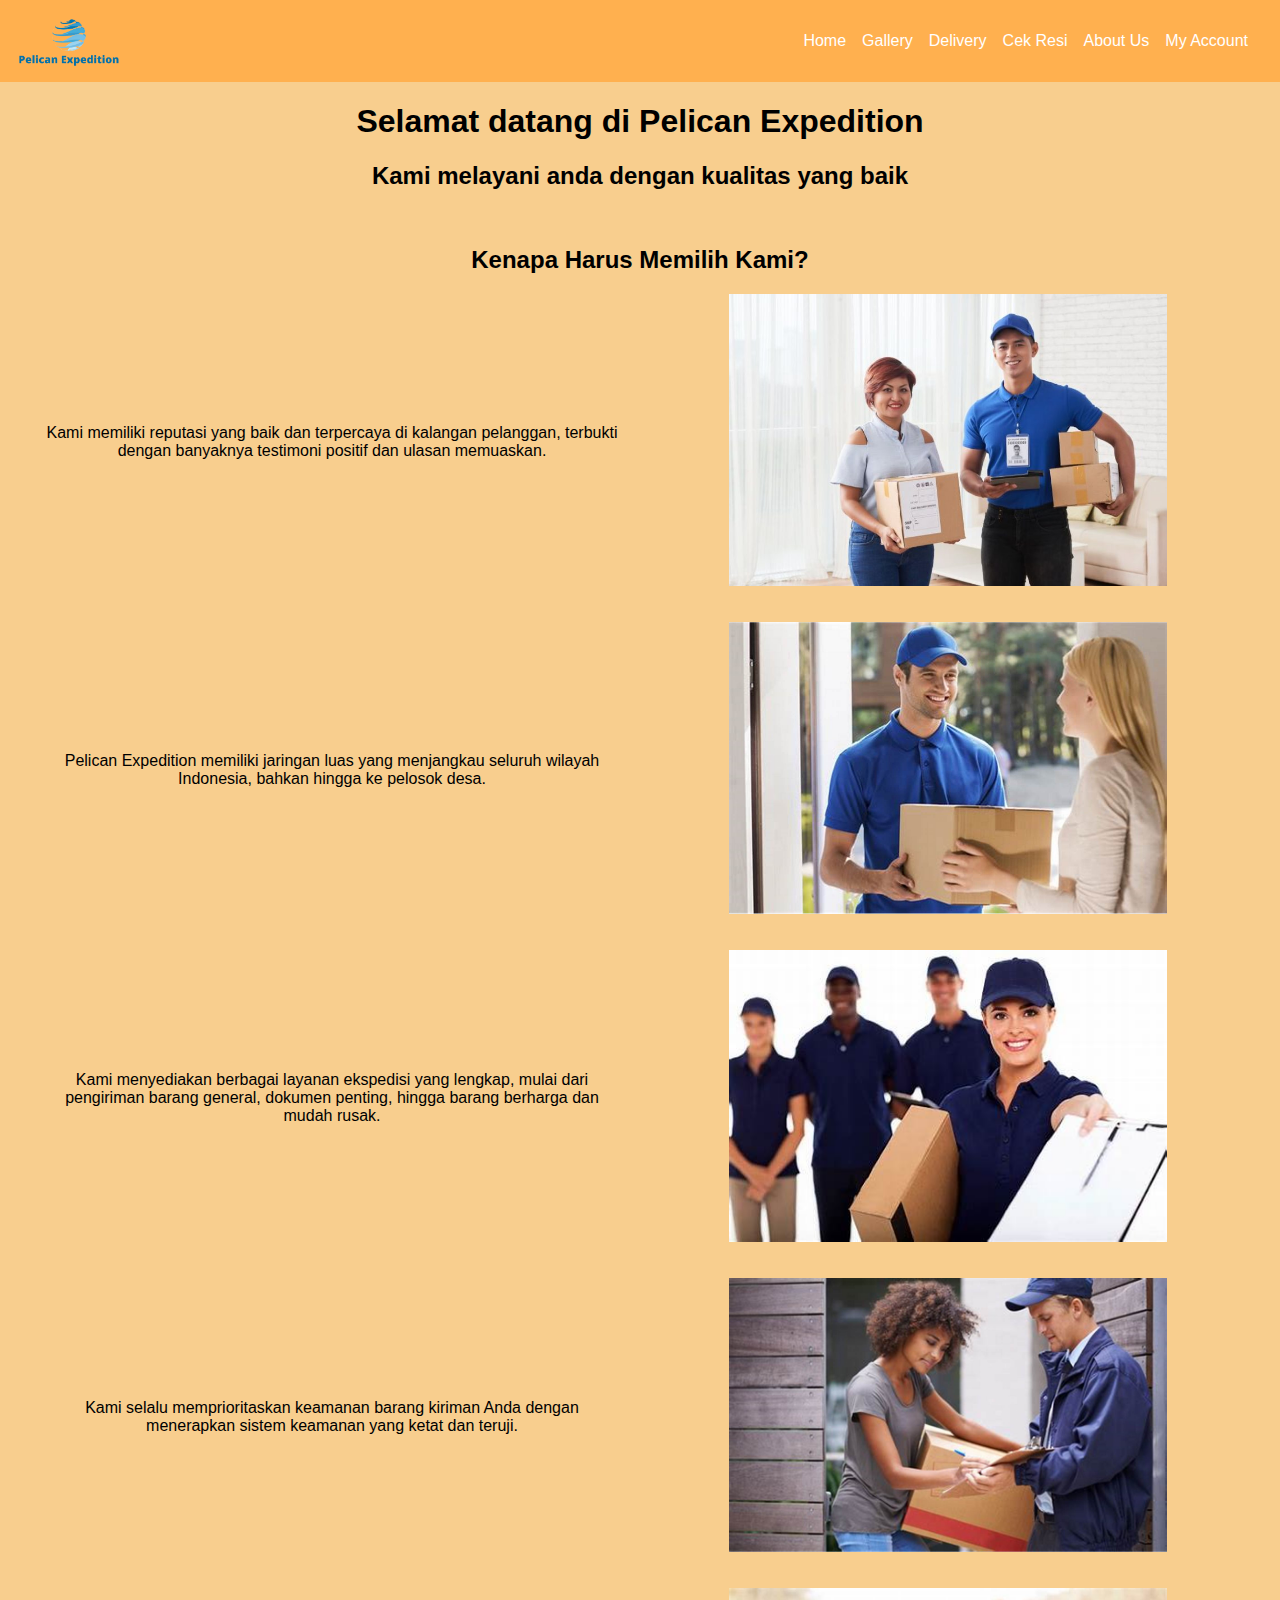
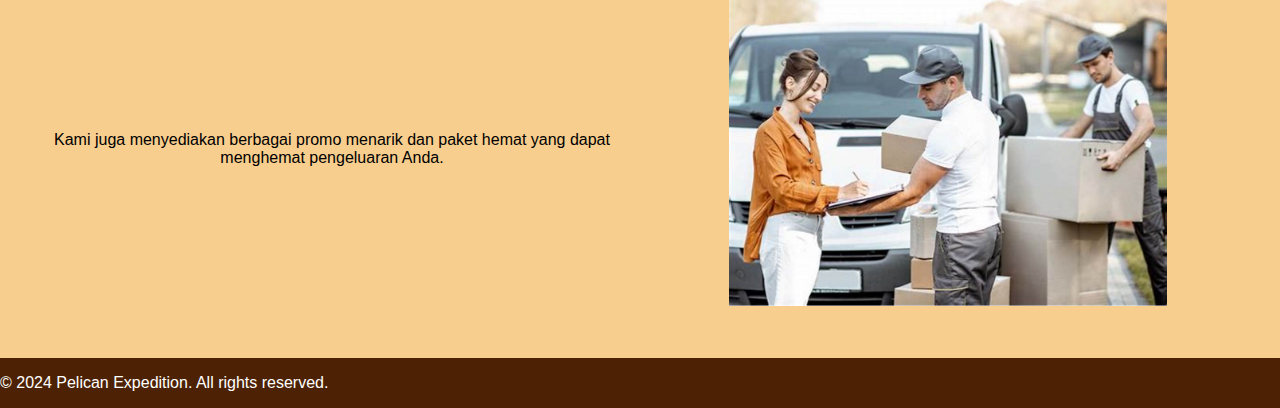
<file: FinalProject/index.html>
<!DOCTYPE html>
<html lang="en">
    <head>
        <meta charset="UTF-8">
        <meta http-equiv="X-UA-Compatible" content="IE-edge">
        <meta name="viewport" content="width-device-width, initial-scale">
        <title>Home - Pelican Expedition</title>
        <link rel="stylesheet" href="css/style.css"/>
    </head>
    <body class="konten">
        <header class="main-menu">
            <div class="container">
                <img src="img/logo.png" alt="Pelican Expedition Logo" class="logo">   
            </div>
            <nav>
                <ul>
                    <li><a href="home.html">Home</a></li>
                    <li><a href="gallery.html">Gallery</a></li>
                    <li><a href="delivery.php">Delivery</a></li>
                    <li><a href="php/cek_resi.php">Cek Resi</a></li>
                    <li><a href="contact.html">About Us</a></li>
                    <li><a href="php/my_account.php">My Account</a></li>
                </ul>
            </nav>
        </header>
        
        <div id="introduce">
            <h1>Selamat datang di Pelican Expedition</h1>
            <h2>Kami melayani anda dengan kualitas yang baik</h2>

            <div class="home_content">
                <h2>Kenapa Harus Memilih Kami?</h2>
                <div class="content">
                    <div class="item">
                        <div class="text">
                            <p>Kami memiliki reputasi yang baik dan terpercaya di kalangan pelanggan, terbukti dengan banyaknya testimoni positif dan ulasan memuaskan.</p>
                        </div>
                        <div class="image">
                            <img src="img/home_pic.jpg" alt="Pelican Expedition">
                        </div>
                    </div>
                    <div class="item">
                        <div class="text">
                            <p>Pelican Expedition memiliki jaringan luas yang menjangkau seluruh wilayah Indonesia, bahkan hingga ke pelosok desa.</p>
                        </div>
                        <div class="image">
                            <img src="img/home_pic2.jpg" alt="Pelican Expedition">
                        </div>
                    </div>
                    <div class="item">
                        <div class="text">
                            <p>Kami menyediakan berbagai layanan ekspedisi yang lengkap, mulai dari pengiriman barang general, dokumen penting, hingga barang berharga dan mudah rusak.</p>
                        </div>
                        <div class="image">
                            <img src="img/home_pic3.jpg" alt="Pelican Expedition">
                        </div>
                    </div>
                    <div class="item">
                        <div class="text">
                            <p>Kami selalu memprioritaskan keamanan barang kiriman Anda dengan menerapkan sistem keamanan yang ketat dan teruji.</p>
                        </div>
                        <div class="image">
                            <img src="img/home_pic4.jpg" alt="Pelican Expedition">
                        </div>
                    </div>
                    <div class="item">
                        <div class="text">
                            <p>Kami juga menyediakan berbagai promo menarik dan paket hemat yang dapat menghemat pengeluaran Anda.</p>
                        </div>
                        <div class="image">
                            <img src="img/home_pic5.jpg" alt="Pelican Expedition">
                        </div>
                    </div>
                </div>
            </div>
        </div>

        <footer class="footer">
            <p>&copy; 2024 Pelican Expedition. All rights reserved.</p>
        </footer>
        
        <script src="js/script.js"></script>
    </body>
</file>
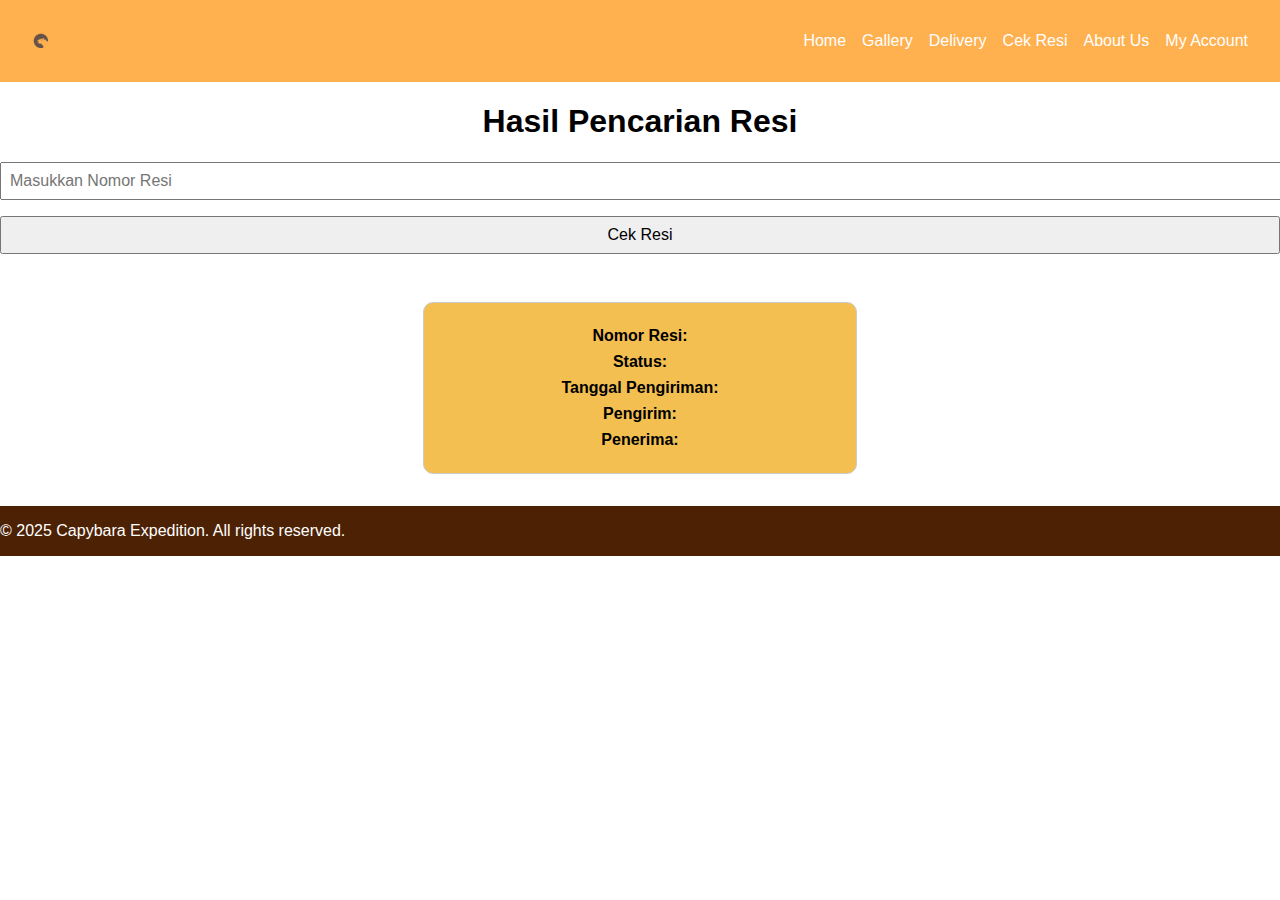
<file: FinalProject/cek_resi.html>
<!DOCTYPE html>
<html lang="en">
<head>
    <meta charset="UTF-8">
    <meta http-equiv="X-UA-Compatible" content="IE=edge">
    <meta name="viewport" content="width=device-width, initial-scale=1.0">
    <title>Pelican Expedition - Cek Resi</title>
    <link rel="stylesheet" href="css/style.css"/>
</head>
<body>
    <header class="main-menu">
        <div class="container">
            <img src="img/capybara.png" alt="Capybara Expedition Logo" class="logo">
        </div>
        <nav>
            <ul>
                <li><a href="home.html">Home</a></li>
                <li><a href="gallery.html">Gallery</a></li>
                <li><a href="delivery.html">Delivery</a></li>
                <li><a href="cek_resi.php">Cek Resi</a></li>
                <li><a href="contact.html">About Us</a></li>
                <li><a href="my_account.php">My Account</a></li>
            </ul>
        </nav>
    </header>
    
    <div id="introduce">
        <h1>Hasil Pencarian Resi</h1>
        <form method="post" action="cek_resi.php">
            <input type="text" name="tracking_number" placeholder="Masukkan Nomor Resi" required>
            <button type="submit">Cek Resi</button>
        </form>
        <div class="shipment-details">
            <p><strong>Nomor Resi:</strong> </p>
            <p><strong>Status:</strong> </p>
            <p><strong>Tanggal Pengiriman:</strong> </p>
            <p><strong>Pengirim:</strong> </p>
            <p><strong>Penerima:</strong> </p>
        </div>
    </div>

    <footer class="footer">
        <p>&copy; 2025 Capybara Expedition. All rights reserved.</p>
    </footer>

    <script src="js/script.js"></script>
</body>
</html>
</file>
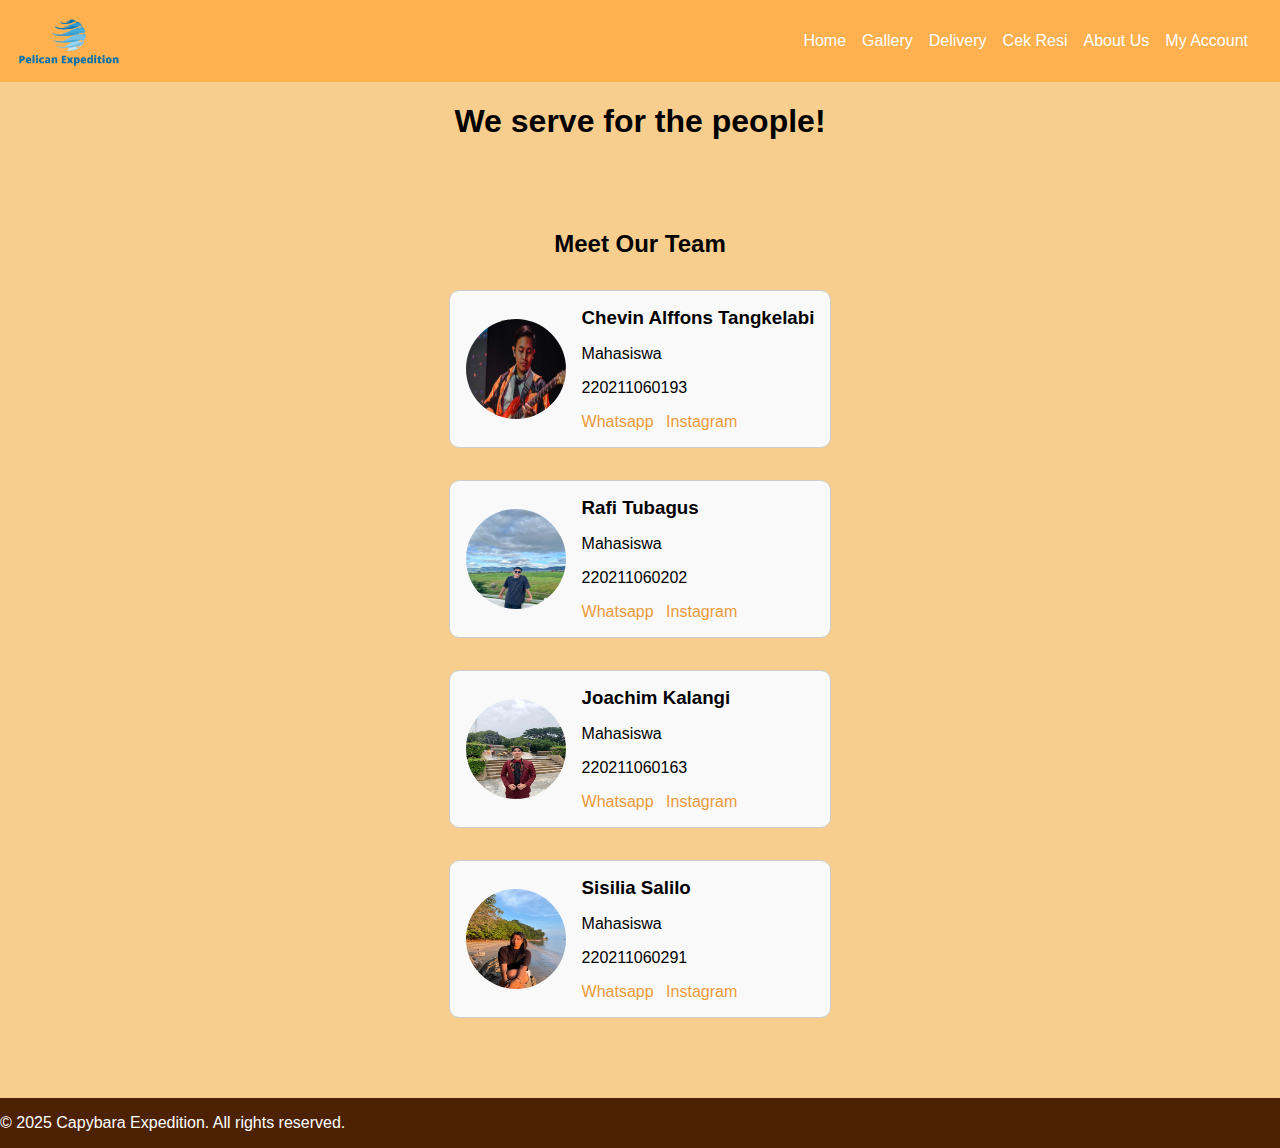
<file: FinalProject/contact.html>
<!DOCTYPE html>
<html lang="en">
<head>
    <meta charset="UTF-8">
    <meta http-equiv="X-UA-Compatible" content="IE-edge">
    <meta name="viewport" content="width=device-width, initial-scale=1.0">
    <title>About Us - Pelican Expedition</title>
    <link rel="stylesheet" href="css/style.css"/>
</head>
<body class="konten">
    <header class="main-menu">
        <div class="container">
            <img src="img/logo.png" alt="Pelican Expedition Logo" class="logo">
        </div>
        <nav>
            <ul>
                <li><a href="home.html">Home</a></li>
                <li><a href="gallery.html">Gallery</a></li>
                <li><a href="php/delivery.php">Delivery</a></li>
                <li><a href="php/cek_resi.php">Cek Resi</a></li>
                <li><a href="contact.html">About Us</a></li>
                <li><a href="php/my_account.php">My Account</a></li>
            </ul>
        </nav>
    </header>
    
    <div id="introduce">
        <h1>We serve for the people!</h1>
    </div>

    <section id="team">
        <h2>Meet Our Team</h2>
        <div class="team-member">
            <img src="img/chevin.jpg" alt="Member 1 Photo" class="member-photo">
            <div class="member-info">
                <h3>Chevin Alffons Tangkelabi</h3>
                <p>Mahasiswa</p>
                <p>220211060193</p>
                <div class="social-media">
                    <a href="https://wa.me/628975560989" target="_blank">Whatsapp</a>
                    <a href="https://www.instagram.com/chevin_alffons" target="_blank">Instagram</a>
                </div>
            </div>
        </div>
        <div class="team-member">
            <img src="img/rafi.jpg" alt="Member 2 Photo" class="member-photo">
            <div class="member-info">
                <h3>Rafi Tubagus</h3>
                <p>Mahasiswa</p>
                <p>220211060202</p>
                <div class="social-media">
                    <a href="https://wa.me/6285145796402" target="_blank">Whatsapp</a>
                    <a href="https://www.instagram.com/rafitubagus_" target="_blank">Instagram</a>
                </div>
            </div>
        </div>
        <div class="team-member">
            <img src="img/akim.jpg" alt="Member 3 Photo" class="member-photo">
            <div class="member-info">
                <h3>Joachim Kalangi</h3>
                <p>Mahasiswa</p>
                <p>220211060163</p>
                <div class="social-media">
                    <a href="https://wa.me/62895801323910" target="_blank">Whatsapp</a>
                    <a href="https://www.instagram.com/joachim_akim" target="_blank">Instagram</a>
                </div>
            </div>
        </div>
        <div class="team-member">
            <img src="img/sisil.jpg" alt="Member 4 Photo" class="member-photo">
            <div class="member-info">
                <h3>Sisilia Salilo</h3>
                <p>Mahasiswa</p>
                <p>220211060291</p>
                <div class="social-media">
                    <a href="https://wa.me/6285394065381" target="_blank">Whatsapp</a>
                    <a href="https://www.instagram.com/sssalilo" target="_blank">Instagram</a>
                </div>
            </div>
        </div>
    </section>

    
    <footer class="footer">
        <p>&copy; 2025 Capybara Expedition. All rights reserved.</p>
    </footer>
    
    <script src="js/script.js"></script>

</body>
</html>
</file>
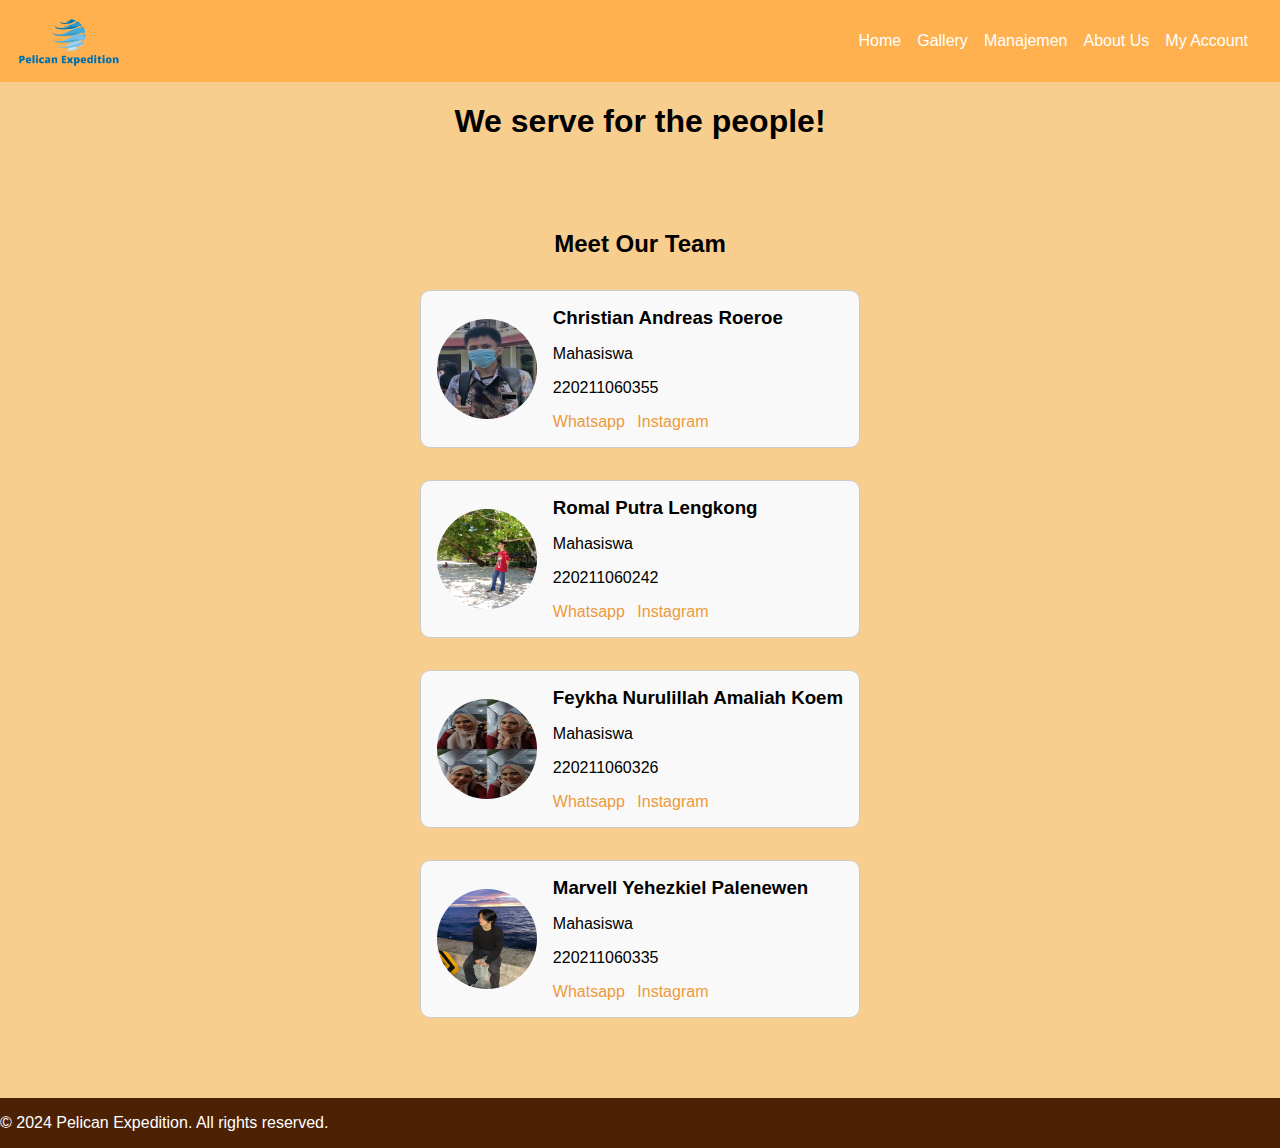
<file: FinalProject/contact_admin.html>
<!DOCTYPE html>
<html lang="en">
<head>
    <meta charset="UTF-8">
    <meta http-equiv="X-UA-Compatible" content="IE-edge">
    <meta name="viewport" content="width=device-width, initial-scale=1.0">
    <title>About Us - Pelican Expedition</title>
    <link rel="stylesheet" href="css/style.css"/>
</head>
<body class="konten">
    <header class="main-menu">
        <div class="container">
            <img src="img/logo.png" alt="Pelican Expedition Logo" class="logo">
        </div>
        <nav>
            <ul>
                <li><a href="home_admin.html">Home</a></li>
                <li><a href="gallery_admin.html">Gallery</a></li>
                <li><a href="php/manajemen_pengiriman.php">Manajemen</a></li>
                <li><a href="contact_admin.html">About Us</a></li>
                <li><a href="php/my_account_admin.php">My Account</a></li>
            </ul>
        </nav>
    </header>
    
    <div id="introduce">
        <h1>We serve for the people!</h1>
    </div>

    <section id="team">
        <h2>Meet Our Team</h2>
        <div class="team-member">
            <img src="img/christian.jpg" alt="Member 1 Photo" class="member-photo">
            <div class="member-info">
                <h3>Christian Andreas Roeroe</h3>
                <p>Mahasiswa</p>
                <p>220211060355</p>
                <div class="social-media">
                    <a href="https://wa.me/6281214906815" target="_blank">Whatsapp</a>
                    <a href="https://www.instagram.com/rchristianandreas" target="_blank">Instagram</a>
                </div>
            </div>
        </div>
        <div class="team-member">
            <img src="img/Romal.jpg" alt="Member 2 Photo" class="member-photo">
            <div class="member-info">
                <h3>Romal Putra Lengkong</h3>
                <p>Mahasiswa</p>
                <p>220211060242</p>
                <div class="social-media">
                    <a href="https://wa.me/6289612297756" target="_blank">Whatsapp</a>
                    <a href="https://www.instagram.com/romalpl11" target="_blank">Instagram</a>
                </div>
            </div>
        </div>
        <div class="team-member">
            <img src="img/feykha.jpg" alt="Member 3 Photo" class="member-photo">
            <div class="member-info">
                <h3>Feykha Nurulillah Amaliah Koem</h3>
                <p>Mahasiswa</p>
                <p>220211060326</p>
                <div class="social-media">
                    <a href="https://wa.me/62895801323910" target="_blank">Whatsapp</a>
                    <a href="https://www.instagram.com/wh.ite_sun" target="_blank">Instagram</a>
                </div>
            </div>
        </div>
        <div class="team-member">
            <img src="img/Marvell.jpg" alt="Member 4 Photo" class="member-photo">
            <div class="member-info">
                <h3>Marvell Yehezkiel Palenewen</h3>
                <p>Mahasiswa</p>
                <p>220211060335</p>
                <div class="social-media">
                    <a href="https://wa.me/6282189877639" target="_blank">Whatsapp</a>
                    <a href="https://www.instagram.com/marvelpalenewen" target="_blank">Instagram</a>
                </div>
            </div>
        </div>
    </section>

    
    <footer class="footer">
        <p>&copy; 2024 Pelican Expedition. All rights reserved.</p>
    </footer>
    
    <script src="js/script.js"></script>

</body>
</html>
</file>
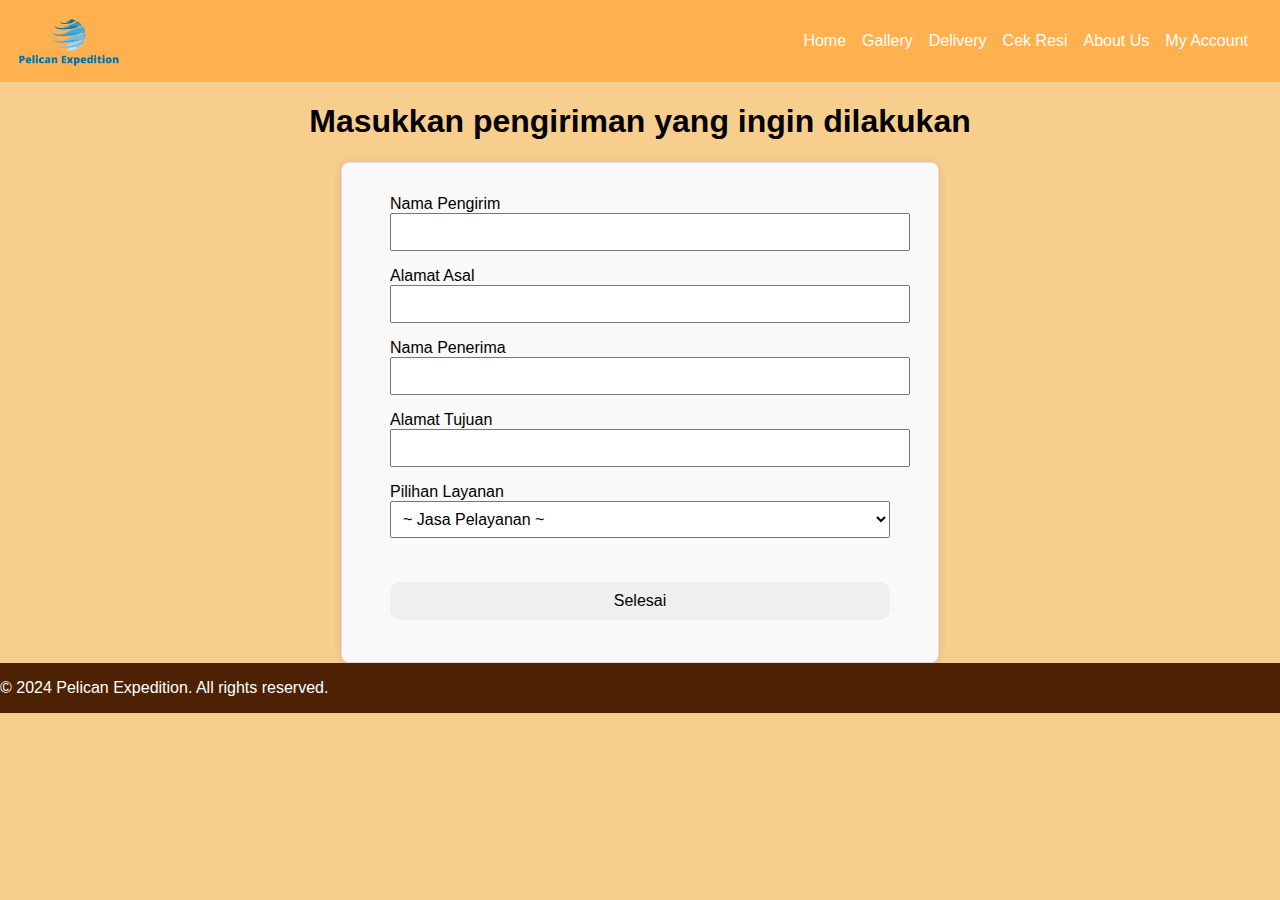
<file: FinalProject/delivery.html>
<!DOCTYPE html>
<html lang="en">
    <head>
        <meta charset="UTF-8">
        <meta http-equiv="X-UA-Compatible" content="IE-edge">
        <meta name="viewport" content="width-device-width, initial-scale">
        <title>Delivery - Pelican Expedition</title>
        <link rel="stylesheet" href="css/style.css"/>
    </head>
    <body class="konten">
        <header class="main-menu">
            <div class="container">
                <img src="img/logo.png" alt="Pelican Expedition Logo" class="logo">
            </div>
            <nav>
                <ul>
                    <li><a href="home.html">Home</a></li>
                    <li><a href="gallery.html">Gallery</a></li>
                    <li><a href="delivery.html">Delivery</a></li>
                    <li><a href="php/cek_resi.php">Cek Resi</a></li>
                    <li><a href="contact.html">About Us</a></li>
                    <li><a href="php/my_account.php">My Account</a></li>
                </ul>
            </nav>
        </header>

        <h1>Masukkan pengiriman yang ingin dilakukan</h1>
        <div class="form-container">
            <form action="php/delivery.php" method="POST">
                <label for="nama_pengirim">Nama Pengirim</label><br>
                <input type="text" id="nama_pengirim" name="nama_pengirim" required><br>
                <label for="alamat_asal">Alamat Asal</label><br>
                <input type="text" id="alamat_asal" name="alamat_asal" required><br>
                <label for="nama_penerima">Nama Penerima</label><br>
                <input type="text" id="nama_penerima" name="nama_penerima" required><br>
                <label for="alamat_tujuan">Alamat Tujuan</label><br>
                <input type="text" id="alamat_tujuan" name="alamat_tujuan" required><br>
                <label for="layanan">Pilihan Layanan</label><br>
                <select id="layanan" name="layanan" required>
                    <option value="">~ Jasa Pelayanan ~</option>
                    <option value="Biasa">Biasa</option>
                    <option value="Express">Express</option>
                    <option value="Kilat">Kilat</option>
                </select>
                <br><br>
                <button type="submit" class="submit">Selesai</button>
            </form>
        </div>

        <div id="map"></div>
    </body>

    
    <footer class="footer">
        <p>&copy; 2024 Pelican Expedition. All rights reserved.</p>
    </footer>    
</body>
</html>
</file>
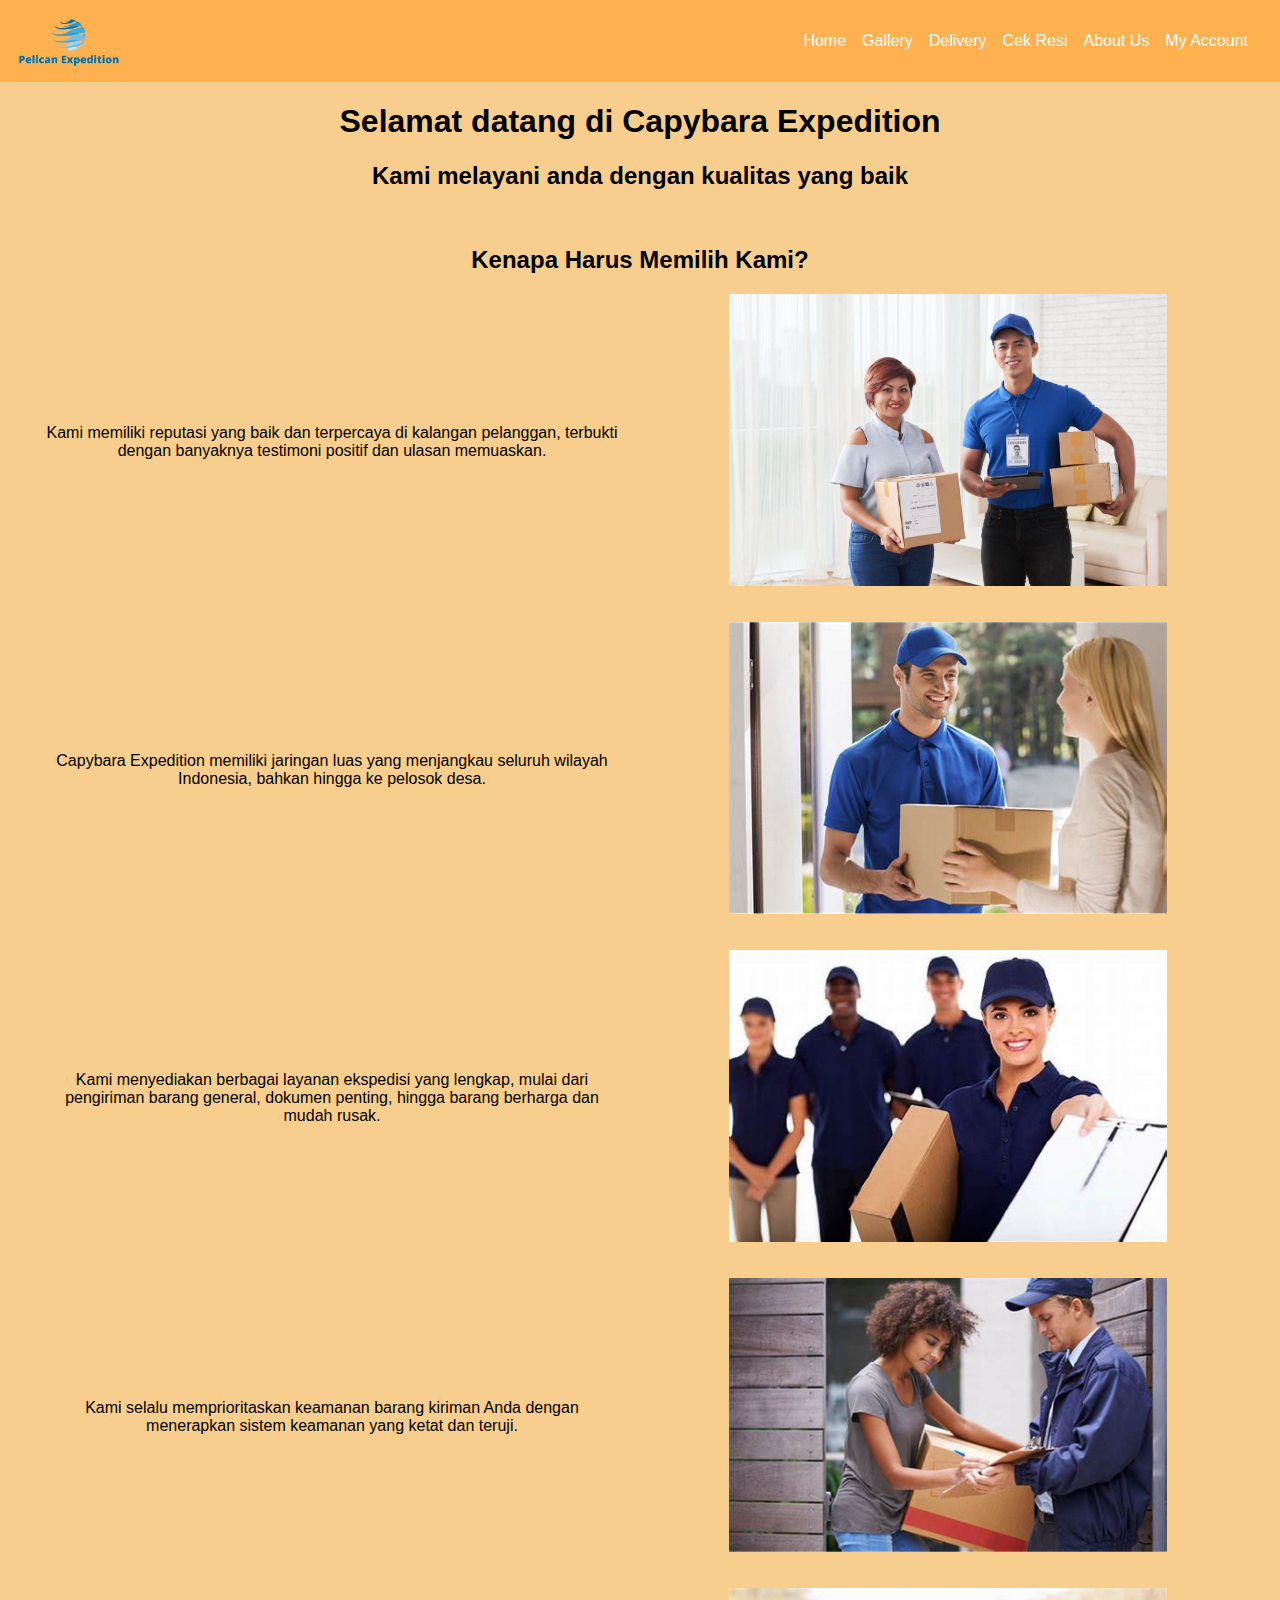
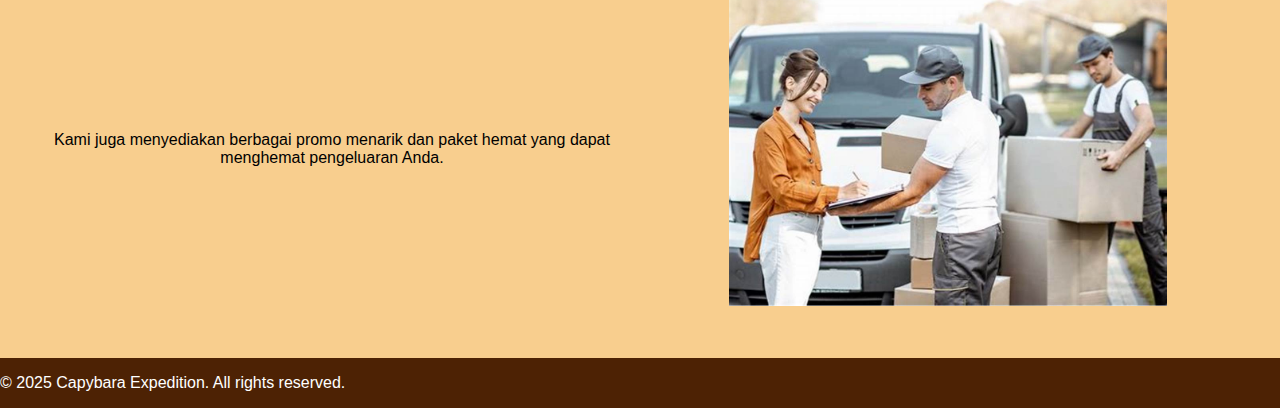
<file: FinalProject/home.html>
<!DOCTYPE html>
<html lang="en">
    <head>
        <meta charset="UTF-8">
        <meta http-equiv="X-UA-Compatible" content="IE-edge">
        <meta name="viewport" content="width-device-width, initial-scale">
        <title>Home - Capybara Expedition</title>
        <link rel="stylesheet" href="css/style.css"/>
    </head>
    <body class="konten">
        <header class="main-menu">
            <div class="container">
                <img src="img/logo.png" alt="Pelican Expedition Logo" class="logo">   
            </div>
            <nav>
                <ul>
                    <li><a href="home.html">Home</a></li>
                    <li><a href="gallery.html">Gallery</a></li>
                    <li><a href="php/delivery.php">Delivery</a></li>
                    <li><a href="php/cek_resi.php">Cek Resi</a></li>
                    <li><a href="contact.html">About Us</a></li>
                    <li><a href="php/my_account.php">My Account</a></li>
                </ul>
            </nav>
        </header>
        
        <div id="introduce">
            <h1>Selamat datang di Capybara Expedition</h1>
            <h2>Kami melayani anda dengan kualitas yang baik</h2>

            <div class="home_content">
                <h2>Kenapa Harus Memilih Kami?</h2>
                <div class="content">
                    <div class="item">
                        <div class="text">
                            <p>Kami memiliki reputasi yang baik dan terpercaya di kalangan pelanggan, terbukti dengan banyaknya testimoni positif dan ulasan memuaskan.</p>
                        </div>
                        <div class="image">
                            <img src="img/home_pic.jpg" alt="Pelican Expedition">
                        </div>
                    </div>
                    <div class="item">
                        <div class="text">
                            <p>Capybara Expedition memiliki jaringan luas yang menjangkau seluruh wilayah Indonesia, bahkan hingga ke pelosok desa.</p>
                        </div>
                        <div class="image">
                            <img src="img/home_pic2.jpg" alt="Pelican Expedition">
                        </div>
                    </div>
                    <div class="item">
                        <div class="text">
                            <p>Kami menyediakan berbagai layanan ekspedisi yang lengkap, mulai dari pengiriman barang general, dokumen penting, hingga barang berharga dan mudah rusak.</p>
                        </div>
                        <div class="image">
                            <img src="img/home_pic3.jpg" alt="Pelican Expedition">
                        </div>
                    </div>
                    <div class="item">
                        <div class="text">
                            <p>Kami selalu memprioritaskan keamanan barang kiriman Anda dengan menerapkan sistem keamanan yang ketat dan teruji.</p>
                        </div>
                        <div class="image">
                            <img src="img/home_pic4.jpg" alt="Pelican Expedition">
                        </div>
                    </div>
                    <div class="item">
                        <div class="text">
                            <p>Kami juga menyediakan berbagai promo menarik dan paket hemat yang dapat menghemat pengeluaran Anda.</p>
                        </div>
                        <div class="image">
                            <img src="img/home_pic5.jpg" alt="Pelican Expedition">
                        </div>
                    </div>
                </div>
            </div>
        </div>

        <footer class="footer">
            <p>&copy; 2025 Capybara Expedition. All rights reserved.</p>
        </footer>
        
        <script src="js/script.js"></script>
    </body>
</file>
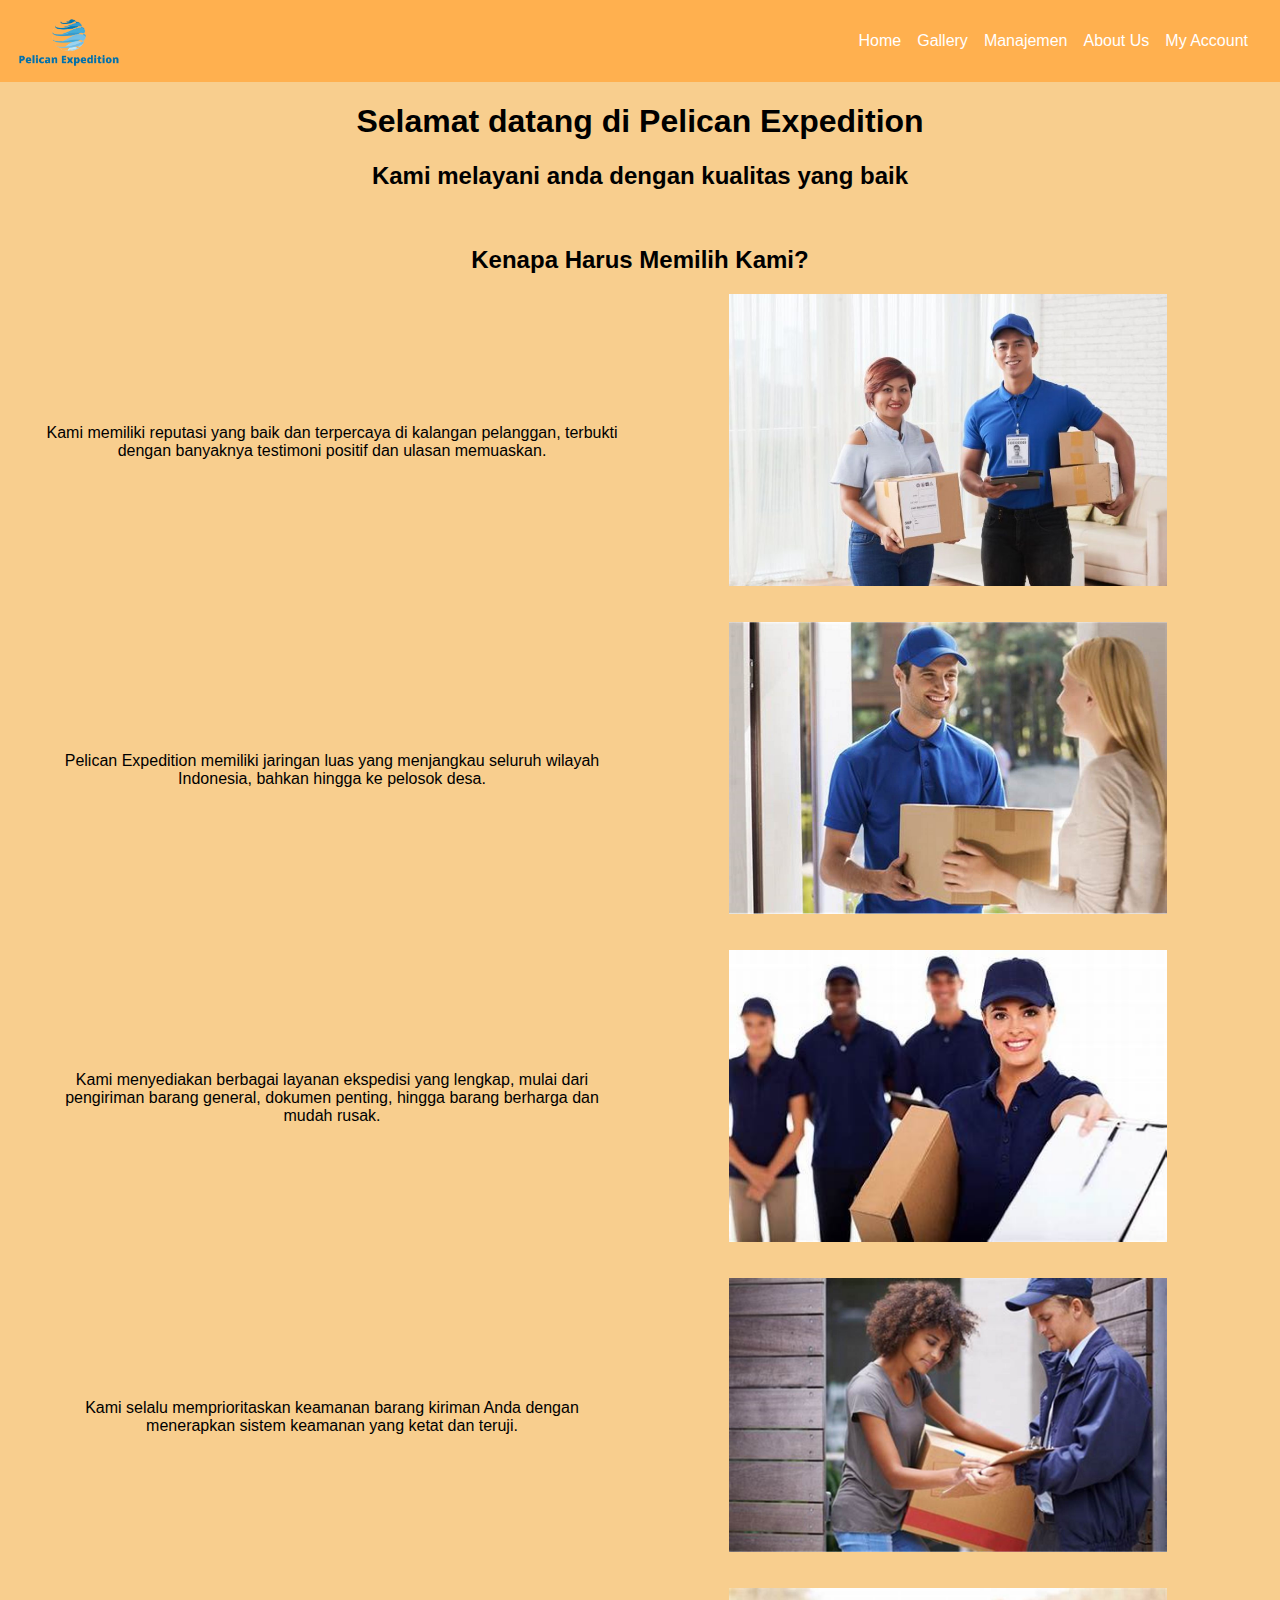
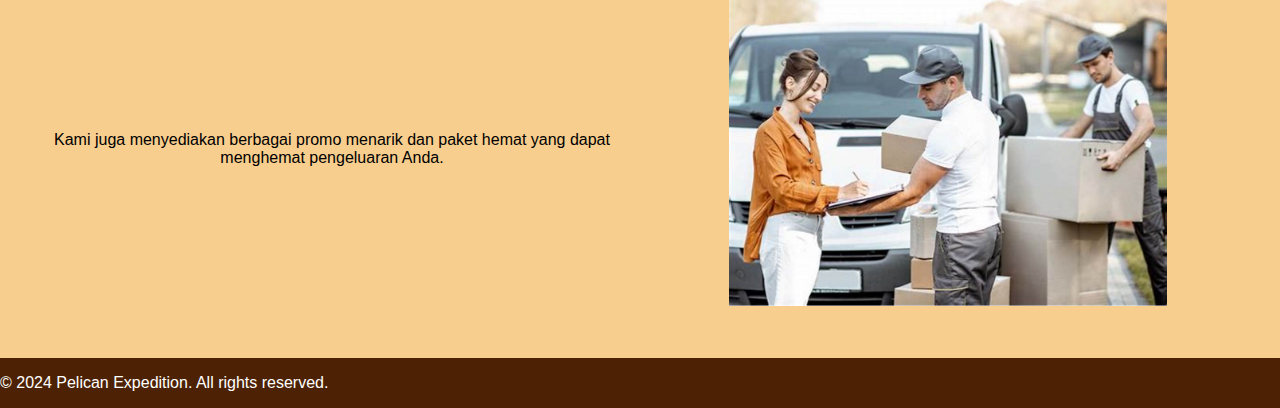
<file: FinalProject/home_admin.html>
<!DOCTYPE html>
<html lang="en">
    <head>
        <meta charset="UTF-8">
        <meta http-equiv="X-UA-Compatible" content="IE-edge">
        <meta name="viewport" content="width-device-width, initial-scale">
        <title>Home - Pelican Expedition</title>
        <link rel="stylesheet" href="css/style.css"/>
    </head>
    <body class="konten">
        <header class="main-menu">
            <div class="container">
                <img src="img/logo.png" alt="Pelican Expedition Logo" class="logo">   
            </div>
            <nav>
                <ul>
                    <li><a href="home_admin.html">Home</a></li>
                    <li><a href="gallery_admin.html">Gallery</a></li>
                    <li><a href="php/manajemen_pengiriman.php">Manajemen</a></li>
                    <li><a href="contact_admin.html">About Us</a></li>
                    <li><a href="php/my_account_admin.php">My Account</a></li>
                </ul>
            </nav>
        </header>
        
        <div id="introduce">
            <h1>Selamat datang di Pelican Expedition</h1>
            <h2>Kami melayani anda dengan kualitas yang baik</h2>

            <div class="home_content">
                <h2>Kenapa Harus Memilih Kami?</h2>
                <div class="content">
                    <div class="item">
                        <div class="text">
                            <p>Kami memiliki reputasi yang baik dan terpercaya di kalangan pelanggan, terbukti dengan banyaknya testimoni positif dan ulasan memuaskan.</p>
                        </div>
                        <div class="image">
                            <img src="img/home_pic.jpg" alt="Pelican Expedition">
                        </div>
                    </div>
                    <div class="item">
                        <div class="text">
                            <p>Pelican Expedition memiliki jaringan luas yang menjangkau seluruh wilayah Indonesia, bahkan hingga ke pelosok desa.</p>
                        </div>
                        <div class="image">
                            <img src="img/home_pic2.jpg" alt="Pelican Expedition">
                        </div>
                    </div>
                    <div class="item">
                        <div class="text">
                            <p>Kami menyediakan berbagai layanan ekspedisi yang lengkap, mulai dari pengiriman barang general, dokumen penting, hingga barang berharga dan mudah rusak.</p>
                        </div>
                        <div class="image">
                            <img src="img/home_pic3.jpg" alt="Pelican Expedition">
                        </div>
                    </div>
                    <div class="item">
                        <div class="text">
                            <p>Kami selalu memprioritaskan keamanan barang kiriman Anda dengan menerapkan sistem keamanan yang ketat dan teruji.</p>
                        </div>
                        <div class="image">
                            <img src="img/home_pic4.jpg" alt="Pelican Expedition">
                        </div>
                    </div>
                    <div class="item">
                        <div class="text">
                            <p>Kami juga menyediakan berbagai promo menarik dan paket hemat yang dapat menghemat pengeluaran Anda.</p>
                        </div>
                        <div class="image">
                            <img src="img/home_pic5.jpg" alt="Pelican Expedition">
                        </div>
                    </div>
                </div>
            </div>
        </div>

        <footer class="footer">
            <p>&copy; 2024 Pelican Expedition. All rights reserved.</p>
        </footer>
        
        <script src="js/script.js"></script>
    </body>
</file>
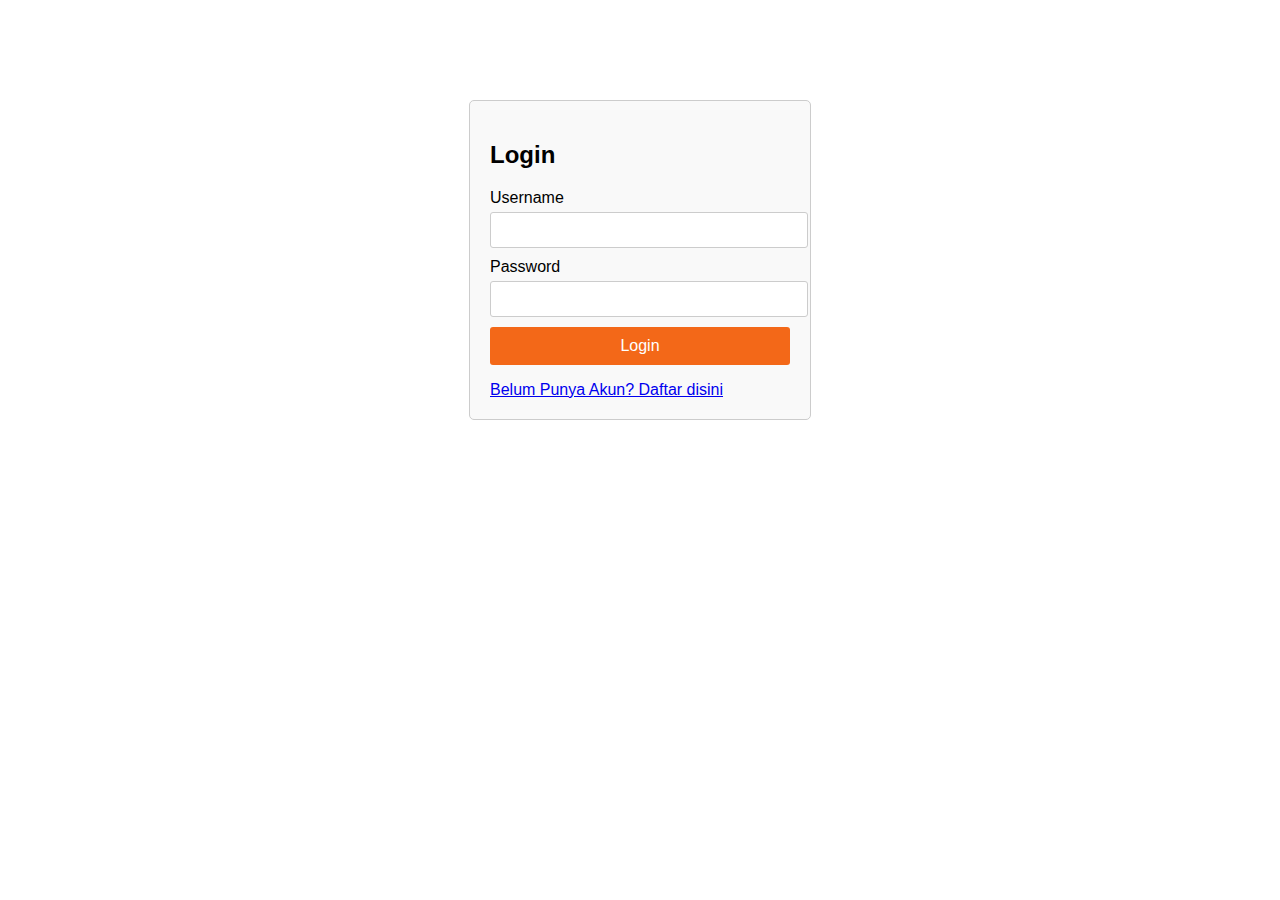
<file: FinalProject/login.html>
<!DOCTYPE html>
<html lang="en">
<head>
    <meta charset="UTF-8">
    <meta name="viewport" content="width=device-width, initial-scale=1.0">
    <title>Login Page</title>
    <link rel="stylesheet" href="css/style.css">
</head>
<body>
    <div class="login-container">
        <h2>Login</h2>
        <form id="login-form" action="index.php" method="POST">
            <label for="username">Username</label>
            <input type="text" id="username" name="username" required>
            <label for="password">Password</label>
            <input type="password" id="password" name="password" required>
            <button type="submit">Login</button>
        </form>
        <a href="register.php">Belum Punya Akun? Daftar disini</a>
    </div>
</body>
</html>
</file>
<file: FinalProject/css/style.css>
body {
    height: 100%;
    margin: 0;
    display: flex;
    flex-direction: column;
    padding: 0;
    font-family: Arial, sans-serif;
}

.login-container {
    width: 300px;
    margin: 100px auto;
    padding: 20px;
    border: 1px solid #ccc;
    border-radius: 5px;
    background-color: #f9f9f9;
}

.login-container h2 {
    margin-bottom: 20px;
}

.login-container label {
    display: block;
    margin-bottom: 5px;
}

.login-container input[type="text"],
.login-container input[type="password"] {
    width: 100%;
    padding: 8px;
    margin-bottom: 10px;
    border: 1px solid #ccc;
    border-radius: 3px;
}

.login-container button {
    width: 100%;
    padding: 10px;
    border: none;
    border-radius: 3px;
    background-color:rgb(243, 104, 24);
    color: #fff;
    cursor: pointer;
}

.login-container button:hover {
    background-color:rgb(131, 77, 10);
}

.error {
    color: #dc3545;
    margin-top: 5px;
}

.footer {
    background-color:rgb(77, 34, 4);
    color:#fff;
    font-family: Arial;
    text-align: center;
    padding: 5px auto;
    position: flex;  
    display: flex;
}

.home_content {
    max-width: 1200px;
    margin: 0 auto;
    padding: 1em;
}

.content {
    display: flex;
    flex-direction: column;
    align-items: center;
}

.item {
    display: flex;
    align-items: center;
    margin-bottom: 2em;
}

.konten {
    display: flex;
    flex-direction: column;
    background-color:rgb(248, 206, 142);
}

.konten h1 {
    text-align: center;
}
.text {
    flex: 1;
    margin-right: 2em;
}

.text p {
    margin: 0;
}

.image {
    flex: 1;
}

.image img {
    max-width: 75%;
}

.main-menu {
    background-color:rgb(255, 176, 79);
    padding: 1rem;
    position: relative;  
    display: flex;
    justify-content: space-between;
    align-items: center;
}

.main-menu .container {
    display: flex;
    align-items: center;
}

.main-menu .logo {
    height: 50px;
    width: auto;
    margin-right: 1rem; 
}

.main-menu h1 {
    color: #fff;
    margin: 0;
}

.main-menu ul {
    list-style: none;
    margin: 0;
    padding: 0;
    display: flex;
    justify-content: center;
    text-align: center;
}

.main-menu ul li {
    margin-right: 1rem;
}

.main-menu a {
    color: #fff; 
    text-decoration: none;
}

.main-menu a:hover, .main-menu a:active {
    background-color: black;
    padding: 0.7rem;
}

#introduce {
    justify-content: center;
    text-align: center;
}

.slider {
    position: relative;
    width: 80%;
    max-width: 600px;
    overflow: hidden;
    border: 2px solid #ccc;
    border-radius: 10px;
    margin: 10rem auto;
}

.slide {
    display: none;
    width: 100%;
    height: 300px; 
    object-fit: cover; 
}

.slide:first-child {
    display: block;
}

.prev, .next {
    cursor: pointer;
    position: absolute;
    top: 50%;
    width: auto;
    padding: 16px;
    margin-top: -22px;
    color: white;
    font-weight: bold;
    font-size: 18px;
    transition: 0.6s ease;
    border-radius: 0 3px 3px 0;
}

.next {
    right: 0;
    border-radius: 3px 0 0 3px;
}

.prev:hover, .next:hover {
    background-color: rgba(0, 0, 0, 0.8);
}

.my-account {
    max-width: 900px;
    margin: 2.5rem auto;
    padding: 3rem;
    border: 3px solid #ccc;
    border-radius: 10px;
    background-color:rgb(243, 174, 125);
}

.my-account h2 {
    text-align: center;
    margin-bottom: 2rem;
}

.my-account .account-section {
    margin-bottom: 1rem;
}

.my-account .account-section h3 {
    border-bottom: 2px solid #ccc;
    padding-bottom: 0.5rem;
    margin-bottom: 0.5rem;
}

.my-account .account-section p {
    margin: 0.75rem 0;
}

.my-account .account-section .btn {
    display: inline-block;
    padding: 0.75rem 1rem;
    background-color:rgb(255, 170, 79);
    color: #fff;
    text-decoration: none;
    border-radius: 5px;
    margin-top: 1.5rem;
}

.my-account .account-section .btn:hover {
    background-color: #972c2cad;
}

#team {
    max-width: 1000px;
    margin: 2rem auto;
    padding: 1rem;
    text-align: center;
}

#team h2 {
    margin-bottom: 2rem;
}

.team-member {
    display: flex;
    align-items: center;
    margin-bottom: 2rem;
    padding: 1rem;
    border: 1px solid #ccc;
    border-radius: 10px;
    background-color: #f9f9f9;
}

.team-member img {
    border-radius: 50%;
    height: 100px; /* Sesuaikan ukuran tinggi foto */
    width: 100px; /* Sesuaikan ukuran lebar foto */
    margin-right: 1rem;
}

.member-info {
    text-align: left;
}

.member-info h3 {
    margin: 0;
}

.social-media {
    margin-top: 0.5rem;
}

.social-media a {
    margin-right: 0.5rem;
    color:rgb(236, 154, 60);
    text-decoration: none;
}

.social-media a:hover {
    color: #972c2cad;
}

.cek-resi-form {
    max-width: 400px;
    margin: 2rem auto;
    padding: 1rem;
    border: 1px solid #ccc;
    border-radius: 10px;
    background-color:rgb(253, 204, 99);
    text-align: left;
}

.cek-resi-form label {
    display: block;
    margin-bottom: 0.5rem;
}

.cek-resi-form input {
    width: 100%;
    padding: 0.5rem;
    margin-bottom: 1rem;
    border: 1px solid #ccc;
    border-radius: 5px;
}

.cek-resi-form button {
    display: block;
    width: 100%;
    padding: 0.5rem;
    background-color:rgb(244, 157, 94);
    color: #fff;
    border: none;
    border-radius: 5px;
    cursor: pointer;
}

.cek-resi-form button:hover {
    background-color: #972c2cad;
}

.shipment-details {
    max-width: 400px;
    margin: 2rem auto;
    padding: 1rem;
    border: 1px solid #ccc;
    border-radius: 10px;
    background-color:rgb(242, 191, 80);
}

.shipment-details p {
    margin: 0.5rem 0;
}

.shipment-table {
    border-collapse: collapse;
    width: 100%;
}
.shipment-table th, .shipment-table td {
    border: 1px solid #dddddd;
    padding: 8px;
    text-align: left;
}
.shipment-table th {
    background-color: #f2f2f2;
}

.form-container {
    background-color:#f9f9f9;
    padding: 2em 3em;
    margin: auto;
    border: 1px solid #ddd;
    border-radius: 8px;
    box-shadow: 0 0 10px rgba(0,0,0,0.1);
    max-width: 500px;
    width: 100%;
    text-align: left;
}

form {
    flex-direction: column;
}

.submit {
    padding: 10px 20px;
    margin: 10px 0;
    cursor: pointer;
    transition: .3s ease-in-out;
    border: none;
    border-radius: 10px;
    text-align: center;
}

.submit:hover {
    background-color: #000000;
    color: #fff;
}

label {
    margin-bottom: 0.5em;
}

input, select, button {
    margin-bottom: 1em;
    padding: 0.5em;
    font-size: 1em;
    width: 100%;
}

.table-container {
    margin: 20px; /* Atur margin sesuai kebutuhan */
}

.user-table {
    width: 100%;
    border-collapse: collapse;
}

.user-table th, .user-table td {
    border: 1px solid #ddd; /* Tambahkan garis pada sel */
    padding: 8px; /* Atur padding */
    text-align: left;
}

.user-table th {
    background-color: #f2f2f2; /* Warna latar belakang pada header */
}

.user-table tr:nth-child(even) {
    background-color: #f2f2f2; /* Warna latar belakang abu-abu pada baris genap */
}

.user-table tr:hover {
    background-color: #ddd; /* Warna latar belakang saat dihover */
}

.user-table {
    border-collapse: collapse;
    width: 100%;
}
.user-table th, .user-table td {
    border: 1px solid #dddddd;
    padding: 8px;
    text-align: left;
}
.user-table th {
    background-color: #f2f2f2;
}
</file>
